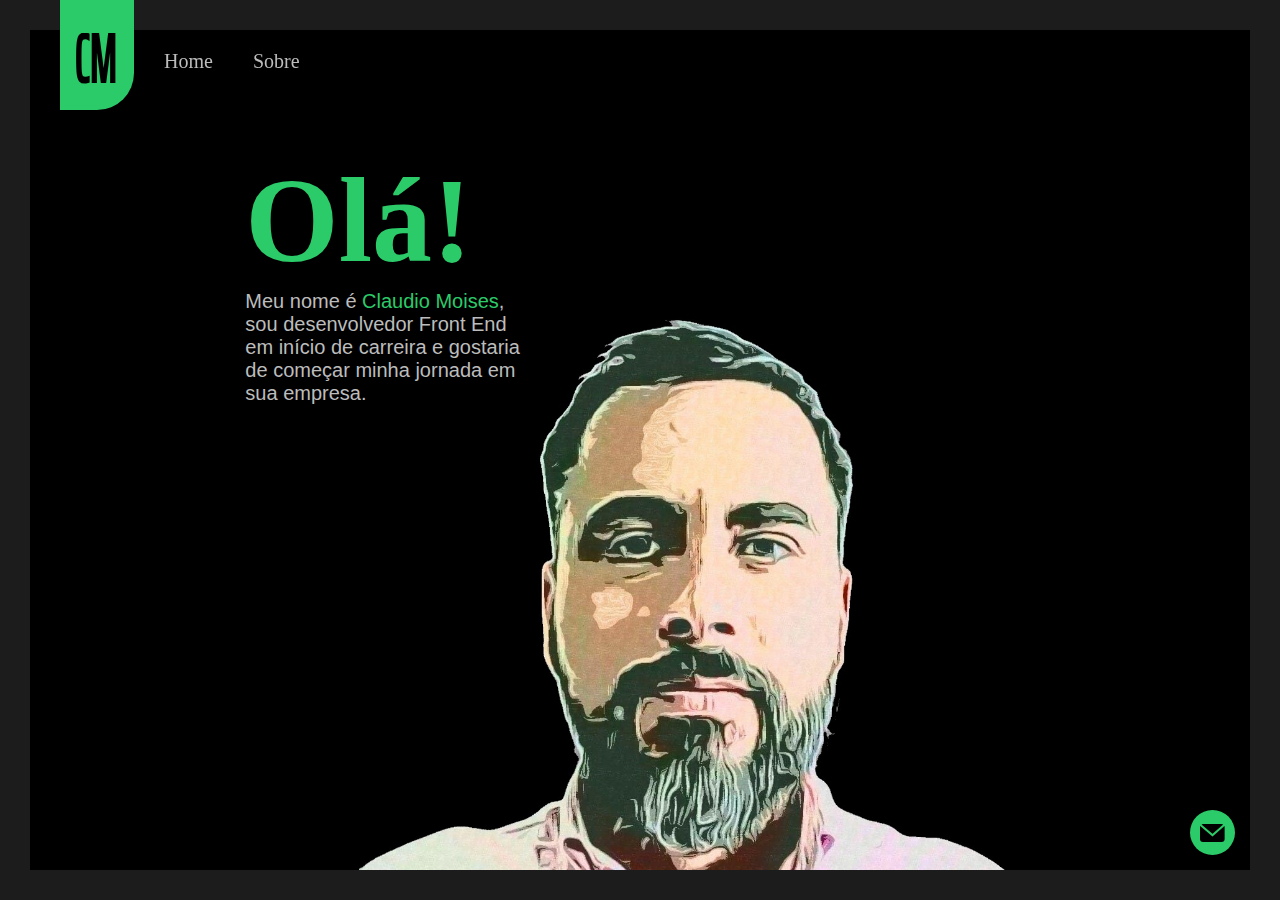
<file: index.html>
<!DOCTYPE html>
<html lang="pt-br">

<head>
    <meta charset="UTF-8">
    <meta http-equiv="X-UA-Compatible" content="IE=edge">
    <meta name="viewport" content="width=device-width, initial-scale=1.0">
    <link rel="stylesheet" type="text/css" href="css/bootstrap-grid.min.css" />
    <link rel="stylesheet" type="text/css" href="css/main.css" />
    <title>Home - Portfólio</title>
</head>

<body>
    <header class="jl-topbar">
        <div class="jl-logo">
            <img src="images/logo.svg" alt="Logo Claudio Moises" />
        </div>

        <nav class="jl-menu">
            <a href="">Home</a>
            <a href="pages/Sobre.html">Sobre</a>
        </nav>

    </header>

        <div class="jl-contact-info jl-bg-black jl-text-light">
            <h2 class="jl-title jl-text-green">Contato</h2>
                <p>cmloureco@gmail.com</p>
                <p>+55 21 974397260</p>    
        <div class="jl-social-links">
            <a href="https://www.instagram.com/cmloureco/" class="jl-social">
                <img src="images/icon-instagram.svg" alt=Instagram />
            </a>
            <a href="https://twitter.com/settings/email" class="jl-social">
                <img src="images/icon-twitter.svg" alt=twitter />
            </a>
            <a href="https://dribbble.com/cmloureco?onboarding=true" class="jl-social">
                <img src="images/icon-dribbble.svg" alt=dribble />
            </a>
            <a href="https://www.linkedin.com/in/claudiomoises/" class="jl-social">
               <img src="images/linkedin.png" />
            </a>
            <a href="https://www.facebook.com/claudiomoiseslourenco" class="jl-social">
                <img src="images/facebook.png" />
             </a>
        </div>
</div>

    <button class="jl-btn-contact">
    </button>

    <div class="jl-page-wrapper">
        <section class="jl-full-height jl-first-section" id="jl-home-presentation">
            <div class="container-fluid">
                <div class="row">
                    <div class="col-sm-12 col-md-3 offset-md-2 jl-display-text">
                        <h1 class="jl-title jl-text-green jl-title-big"><b>Olá!</b></h1>
                        <p class="jl-text-light">Meu nome é <span class="jl-text-green">Claudio Moises</span>, sou
                            desenvolvedor Front End em início de carreira e gostaria de começar minha jornada em sua
                            empresa.
                        </p>
                    </div>
                </div>
            </div>
        </section>

        <section class="jl-full-height">
        </section>
    </div>
    <script src="js/main.js"></script>
</body>
</html>
</file>
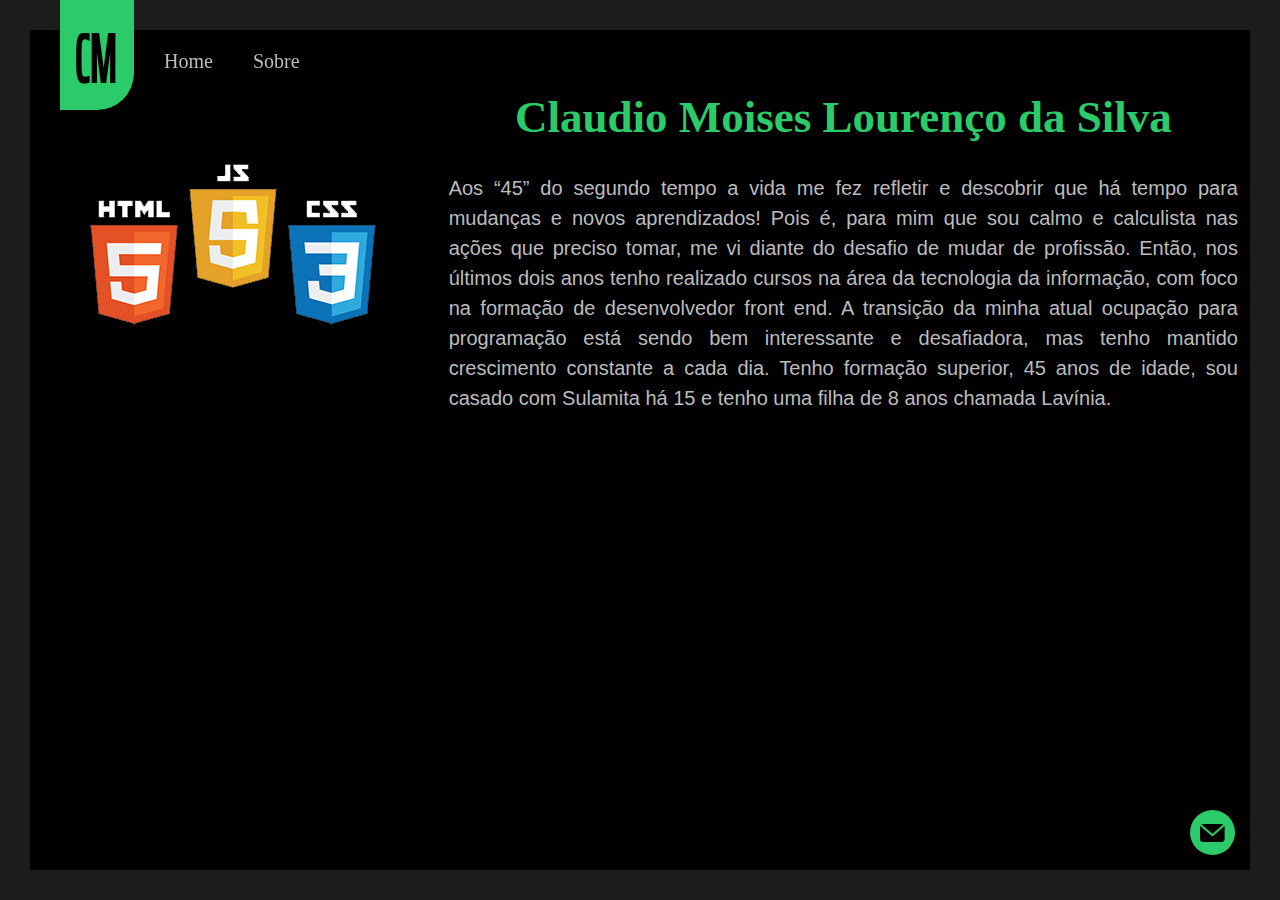
<file: pages/Sobre.html>
<!DOCTYPE html>
<html lang="pt-br">

<head>
    <meta charset="UTF-8">
    <meta http-equiv="X-UA-Compatible" content="IE=edge">
    <meta name="viewport" content="width=device-width, initial-scale=1.0">
    <link rel="stylesheet" type="text/css" href="../css/bootstrap-grid.min.css" />
    <link rel="stylesheet" type="text/css" href="../css/main.css" />
    <title>Sobre</title>
</head>

<body>

    <header class="jl-topbar">
        <div class="jl-logo">
            <img src="../images/logo.svg" alt="Logo Claudio Moises" />
        </div>

        <nav class="jl-menu">
            <a href="../index.html">Home</a>
            <a href=>Sobre</a>
        </nav>
    </header>

    <div class="jl-contact-info jl-bg-black jl-text-light">
        <h2 class="jl-title jl-text-green">Contato</h2>
        <p>cmloureco@gmail.com</p>
        <p>+55 21 974397260</p>
        <div class="jl-social-links">
            <a href="https://www.instagram.com/cmloureco/" class="jl-social">
                <img src="../images/icon-instagram.svg" alt=Instagram />
            </a>
            <a href="https://twitter.com/settings/email" class="jl-social">
                <img src="../images/icon-twitter.svg" alt=twitter />
            </a>
            <a href="https://dribbble.com/cmloureco?onboarding=true" class="jl-social">
                <img src="../images/icon-dribbble.svg" alt=dribble />
            </a>
            <a href="https://www.linkedin.com/in/claudiomoises/" class="jl-social">
               <img src="../images/linkedin.png" />
            </a>
            <a href="https://www.facebook.com/claudiomoiseslourenco" class="jl-social">
                <img src="../images/facebook.png" />
             </a>
        </div>
    </div>

    <button class="jl-btn-contact">

    </button>

    <div class="jl-page-wrapper">
        <section class="jl-full-height jl-first-section">
            <div class="container-fluid">
                <div class="row">
                    <div class="col-sm-12 col-md-4">
                        <img class="jl-sobre-presentation" src="../images/HTML_CSS_JS_logo1.png" alt="Minha Figura">
                    </div>
                    <div class="col-sm-12 col-md-8 jl-display-text-sobre">
                        <h1 class="jl-title jl-text-green jl-title-big-sobre"><b>Claudio Moises Lourenço da Silva</b></h1>
                        <p class="jl-text-light-sobre"><br>Aos “45” do segundo tempo a vida me fez refletir e descobrir que há tempo para mudanças e novos aprendizados! Pois é, para mim que sou calmo e calculista nas ações que preciso tomar, me vi diante do desafio de mudar de profissão. Então, nos últimos dois anos tenho realizado cursos na área da tecnologia da informação, com foco na formação de desenvolvedor front end. A transição da minha atual ocupação para programação está sendo bem interessante e desafiadora, mas tenho mantido crescimento constante a cada dia. Tenho formação superior, 45 anos de idade, sou casado com Sulamita há 15 e tenho uma filha de 8 anos chamada Lavínia.<br>
                        <br>
                        </p>
                    </div>
        </section>
    </div>

    <script src="../js/main.js"></script>
</body>

</html>
</file>
<file: css/main.css>
* {
    margin: 0;
    padding: 0;
    box-sizing: border-box;
    -webkit-font-smoothing: antialiased;
    -moz-osx-font-smoothing: grayscale;
}

p {
    font-family: 'Open sans', sans-serif;
}


@media screen and (min-width: 320px) {

    .jl-page-wrapper {
        width: 100%;
        height: 100vh;
        display: table;
        background-color: #000;
        border: 30px solid #1C1C1C;
    }

    .jl-topbar {
        width: 100%;
        height: 110px;
        display: block;
        background-color: transparent;
        position: fixed;
        top: 0;
        left: 0;
    }

    .jl-logo {
        width: 74px;
        height: 110px;
        float: left;
        margin-left: 60px;
        background-color: #2CCB69;
        border-radius: 0 0 37px 0;
    }

    .jl-logo img {
        width: 50px;
        height: 52px;
        display: block;
        margin: 33px auto 0 auto;
    }

    .jl-menu {
        display: none;
    }

    .jl-btn-contact {
        width: 45px;
        height: 45px;
        display: block;
        background-color: #2CCB69;
        background-image: url('../images/icon-contact-close.svg');
        background-repeat: no-repeat;
        position: fixed;
        bottom: 45px;
        right: 45px;
        border-radius: 50%;
        z-index: 200;
        transition: all 0.2s ease-out;
        border: none;
        cursor: pointer;
    }

    .jl-contact-info {
        width: 245px;
        height: 165px;
        padding: 25px;
        position: fixed;
        bottom: 70px;
        right: 65px;
        z-index: 200;
        display: none;
    }

    .jl-contact-info p {
        font-size: 18px;
        line-height: 24px;
    }

    .jl-social-links {
        width: 170px;
        height: 42px;
        display: block;
        position: relative;
        left: -1px;
        margin-top: -2%;
    }

    .jl-social {
        width: 30px;
        height: 30px;
        display: inline-block;
    }

    .jl-social>img {
        width: 20px;
        height: auto;
        display: block;
        margin: 13px auto 0;
    }

    /*----HOME----*/

    .jl-display-text {
        margin-top: 10%;
    }

    .jl-display-text-sobre {
        margin-top: 5%;
    }

    #jl-home-presentation {
        background-image: url('../images/perfilfoto.jpg');
        background-repeat: no-repeat;
        background-position: 60% bottom;
        background-size: 55%;
    }

    .jl-sobre-presentation {
        margin: 0 auto;
        margin-top: 120px;
        display: block;
    }
}

@media screen and (min-width: 576px) {}

@media screen and (min-width: 768px) {}

@media screen and (min-width: 992px) {
    .jl-menu {
        display: table;
        float: left;
        height: 110px;
        margin-left: 30px;
    }

    .jl-menu a {
        font-family: 'Open Sans';
        font-size: 20px;
        color: #bcbcbc;
        text-decoration: none;
        text-transform: lowercase;
        display: inline-block;
        margin: 50px 20px 0 20px;
        font-weight: 500;
        position: relative;
        text-transform: capitalize;
    }

    .jl-menu a:first-child {
        margin-left: 0;
    }

    .jl-menu a:hover {
        color: #2CCB69;
    }

    .jl-menu a:before {
        content: '';
        width: 100%;
        height: 4px;
        background-color: #2CCB69;
        display: block;
        position: absolute;
        bottom: -6px;
        left: 0;
        transition: all 0.2s ease-out;
        transform: scale(0, 1);
        transform-origin: center left;
    }

    .jl-menu a:hover:before {
        transform: scale(1, 1);
    }

}

@media screen and (min-width: 1200px) {}

@media screen and (min-width: 1364px) {}

@media screen and (min-width: 1600px) {}

/* CLASSES UTILITARIAS */

.jl-title {
    font-family: 'abril fatface', serif;
    font-weight: normal;
}

.jl-title-big {
    font-size: 120px;
}

.jl-title-big-sobre {
    font-size: 45px;
    text-align: center;
}

.jl-text-green {
    color: #2CCB69;
}

.jl-text-dark {
    color: #4D4C4C;
}

.jl-text-light {
    color: #BCBCBC;
    font-size: 20px;
}

.jl-text-light-sobre {
    color: #BCBCBC;
    font-size: 20px;
    text-align: justify;
    line-height: 150%;
}

.jl-text-black {
    color: #000;
}

.jl-bg-green {
    background-color: #2CCB69;
}

.jl-bg-dark {
    background-color: #4D4C4C;
}

.jl-bg-light {
    background-color: #BCBCBC;
}

.jl-bg-black {
    background-color: transparent;
}

.jl-full-height {
    height: auto;
}

.jl-first-section {
    height: 100%;
}

/* CLASSES COMPORTAMENTO */

.jl-is-open {
    display: block;
}

.jl-change-icon {
    background-position-y: -45px;
}
</file>
